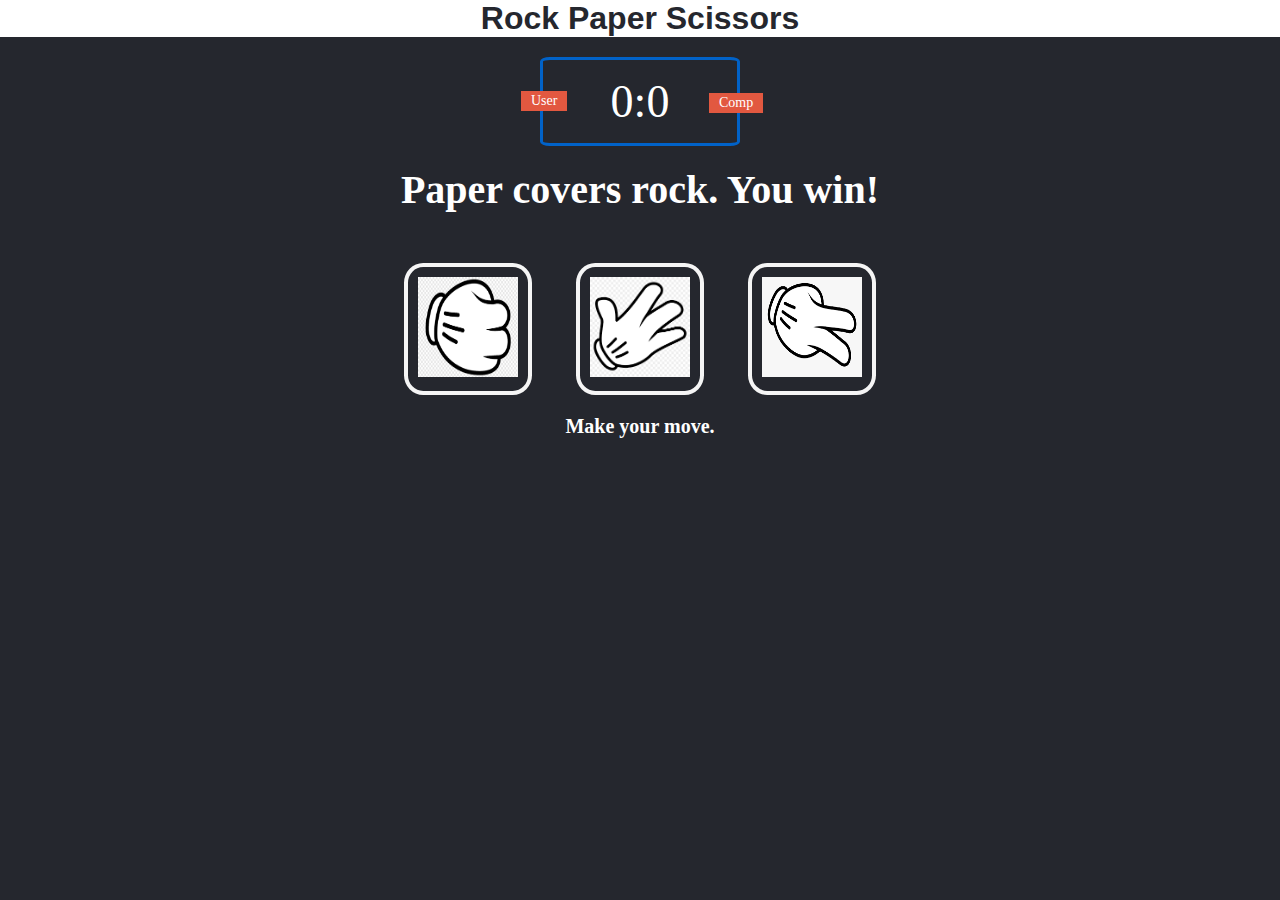
<file: index.html>
<!DOCTYPE html>
<html lang="en">
<head>
    <meta charset="UTF-8">
    <meta http-equiv="X-UA-Compatible" content="IE=edge">
    <meta name="viewport" content="width=device-width, initial-scale=1.0">
    <title>Rock Paper Scissors Game</title> 
    <link rel="stylesheet" href="style.css"
</head>
<body>
    <header>
        <h1>Rock Paper Scissors</h1></header>
        <div class="scores">
            <div id="User-label" class="badge">User</div>
            <div id="Computer-label" class="badge">Comp</div> 
            <span id="User-score">0</span>:<span id="Comp-score">0</span>
        </div>
        
        <div class="result">
            <p>Paper covers rock. You win!</p>
        </div>
        <div class="choices">
            <div class="choice" id="r">
                <img src="images.png" alt="" height="100px" width="100px">
            </div>
            <div class="choice" id="p">
                <img src="images (1).png" alt="" height="100px" width="100px">
            </div>
            <div class="choice" id="s">
                <img src="images (2).png" alt="" height="100px" width="100px">
            </div>
        </div>
        <p id="action-message">Make your move.</p>
    <script src="rps.js" charset="utf-8"></script>
</body>
</html>
</file>
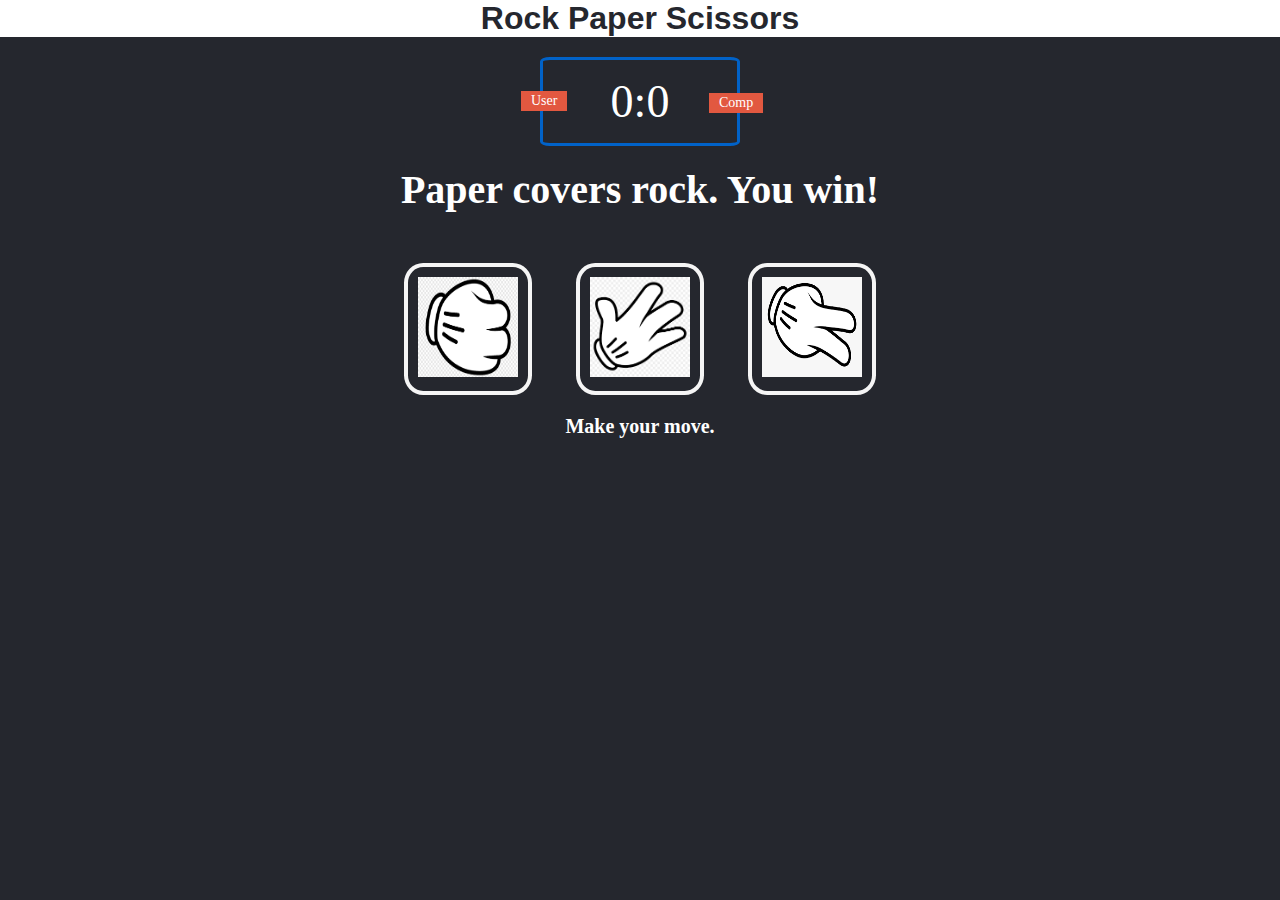
<file: rps.html>
<!DOCTYPE html>
<html lang="en">
<head>
    <meta charset="UTF-8">
    <meta http-equiv="X-UA-Compatible" content="IE=edge">
    <meta name="viewport" content="width=device-width, initial-scale=1.0">
    <title>Rock Paper Scissors Game</title> 
    <link rel="stylesheet" href="style.css"
</head>
<body>
    <header>
        <h1>Rock Paper Scissors</h1></header>
        <div class="scores">
            <div id="User-label" class="badge">User</div>
            <div id="Computer-label" class="badge">Comp</div> 
            <span id="User-score">0</span>:<span id="Comp-score">0</span>
        </div>
        
        <div class="result">
            <p>Paper covers rock. You win!</p>
        </div>
        <div class="choices">
            <div class="choice" id="r">
                <img src="images.png" alt="" height="100px" width="100px">
            </div>
            <div class="choice" id="p">
                <img src="images (1).png" alt="" height="100px" width="100px">
            </div>
            <div class="choice" id="s">
                <img src="images (2).png" alt="" height="100px" width="100px">
            </div>
        </div>
        <p id="action-message">Make your move.</p>
    <script src="rps.js" charset="utf-8"></script>
</body>
</html>
</file>
<file: style.css>
@import url('https://fonts.googleapis.com/css?family=Asap:400,500,700');
*{
    margin: 0;
    padding: 0;
    box-sizing: border-box;
} 
body{
    background-color: #25272e;
}
header{
    background: white;
} 
header>h1{
    color: #25272e; 
    text-align: center;
    font-family: -apple-system, BlinkMacSystemFont, 'Segoe UI', Roboto, Oxygen, Ubuntu, Cantarell, 'Open Sans', 'Helvetica Neue', sans-serif;
}
.scores{
    position:relative;
    border: 3px solid #0162c8;
    width: 200px;
    margin: 20px auto;
    color: white;
    font-size: 46px;
    border-radius: 5%;
    padding: 15px 20px;
    font-family: Asap sans-serif;
    text-align: center; 
    
}
.badge{
    background: #e25840;
    color: white;
    font-size: 14px;
    padding: 2px 10px;
    font-family: Asap sans-serif;
}
#User-label{
    position: absolute;
    top: 31px;
    left: -22px;
}
#Computer-label{
    position: absolute;
        top: 33px;
    left: 166px;
}
.result{
    font-size: 40px;
    color: white;
}
.result>p{
    text-align: center;
    font-family: Asap sans-serif;
    font-weight: bold;
}
.choices {
    text-align: center;
    margin-top: 50px;
}
.choice{
    display: inline-block;
    border-radius: 15%;
    border: 4px solid whitesmoke;
    padding: 10px;
    margin: 0 20px;
    cursor: pointer;
    transition: all 0.3s ease;
   
}
.choice:hover{
    background: linear-gradient(90deg,#0162c8,#55e7fc);
}
#action-message{
    text-align: center;
    color: white;
    font-weight: bold;
    font-size: 20px;
    font-family: Asap sans-serif;
    margin-top: 20px;
}

.green-glow {
    border: 4px solid #4dcc7d;
    box-shadow: 0 0 10px #31b43a;
}

.red-glow{
    border: 4px solid #fc121b;
    box-shadow: 0 0 10px #d01115;
}

.grey-glow{
    border: 4px solid #464647;
    box-shadow: 0 0 10px #25292b;
}
</file>
